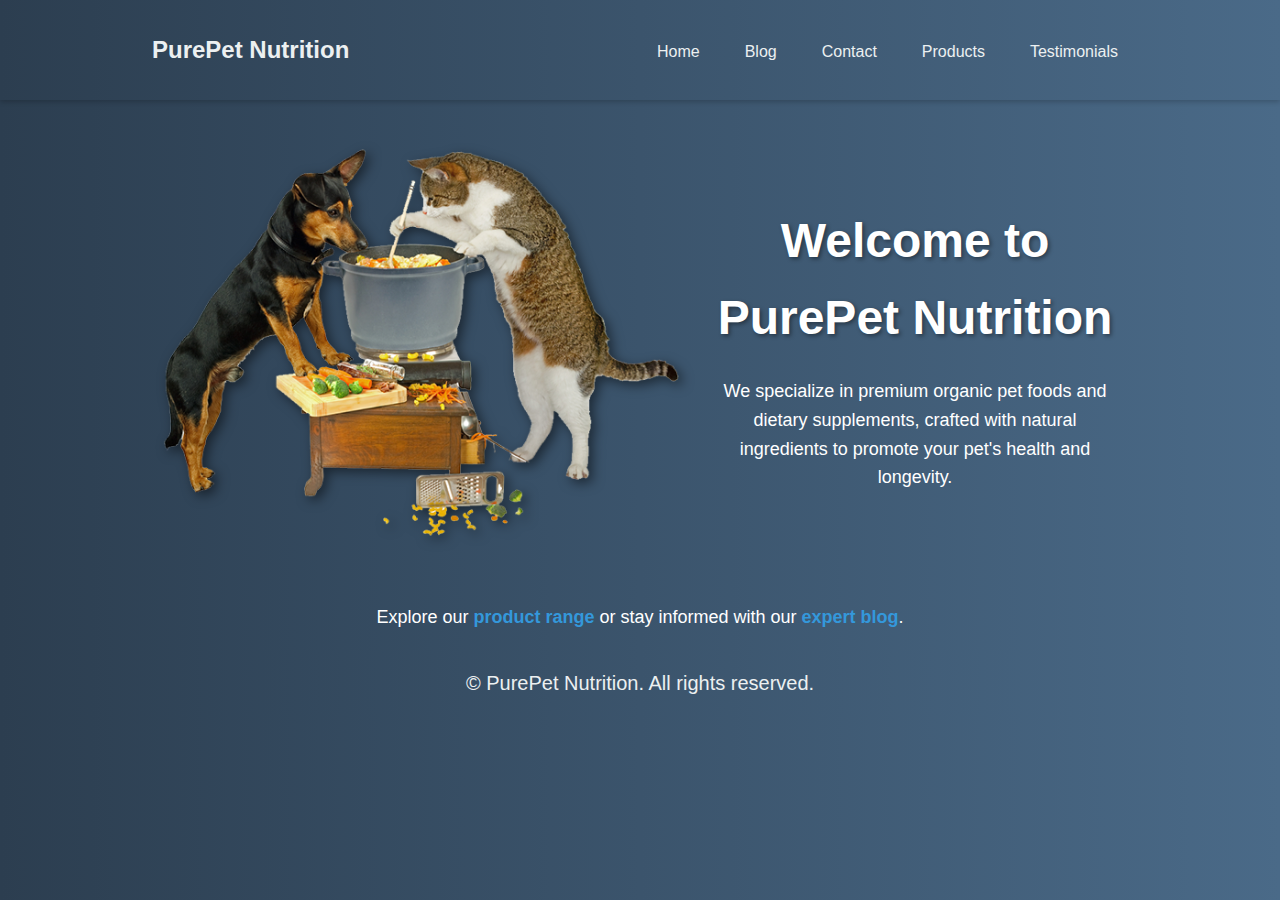
<file: index.html>
<!DOCTYPE html>
<html lang="en">
  <head>
    <meta charset="UTF-8" />
    <meta name="viewport" content="width=device-width, initial-scale=1.0" />
    <title>PurePet Nutrition - Home</title>
    <link rel="stylesheet" href="styles.css" />
  </head>
  <body>
    <header>
      <div class="navbar">
        <a class="logo" href="./index.html">PurePet Nutrition</a>
        <nav>
          <ul>
            <li><a href="/">Home</a></li>
            <li><a href="./pages/Blog.html">Blog</a></li>
            <li><a href="./pages/Contact.html">Contact</a></li>
            <li><a href="./pages/Products.html">Products</a></li>
            <li><a href="./pages/Testimonials.html">Testimonials</a></li>
          </ul>
        </nav>
        <div id="hamburger" onclick="toggleNavMenu()">
          <svg
            xmlns="http://www.w3.org/2000/svg"
            fill="none"
            viewBox="0 0 24 24"
            stroke-width="1.5"
            stroke="currentColor"
            class="size-6"
          >
            <path
              stroke-linecap="round"
              stroke-linejoin="round"
              d="M3.75 6.75h16.5M3.75 12h16.5m-16.5 5.25h16.5"
            />
          </svg>
        </div>
      </div>
    </header>

    <div id="menuBox" style="display: none">
      <div class="closeBtnContainer">
        <svg
          xmlns="http://www.w3.org/2000/svg"
          fill="none"
          viewBox="0 0 24 24"
          stroke-width="1.5"
          stroke="currentColor"
          class="closeBtn"
          height="30px"
          onclick="toggleNavMenu()"
        >
          <path
            stroke-linecap="round"
            stroke-linejoin="round"
            d="M6 18 18 6M6 6l12 12"
          />
        </svg>
      </div>
      <ul>
        <li><a href="/">Home</a></li>
        <li><a href="./pages/Blog.html">Blog</a></li>
        <li><a href="./pages/Contact.html">Contact</a></li>
        <li><a href="./pages/Products.html">Products</a></li>
        <li><a href="./pages/Testimonials.html">Testimonials</a></li>
      </ul>
    </div>

    <main class="homeMain">
      <section class="homeSection">
        <img src="./public/images/main.png" alt="petImage" class="heroImage" />
        <div class="hero">
          <h1>Welcome to PurePet Nutrition</h1>
          <p>
            We specialize in premium organic pet foods and dietary supplements,
            crafted with natural ingredients to promote your pet's health and
            longevity.
          </p>
        </div>
      </section>
      <p class="description">
        Explore our <a href="./pages/Products.html">product range</a> or stay
        informed with our <a href="./pages/Blog.html">expert blog</a>.
      </p>
    </main>

    <footer>
      <p>&copy; <span></span> PurePet Nutrition. All rights reserved.</p>
    </footer>
    <script src="./script.js"></script>
  </body>
</html>
</file>
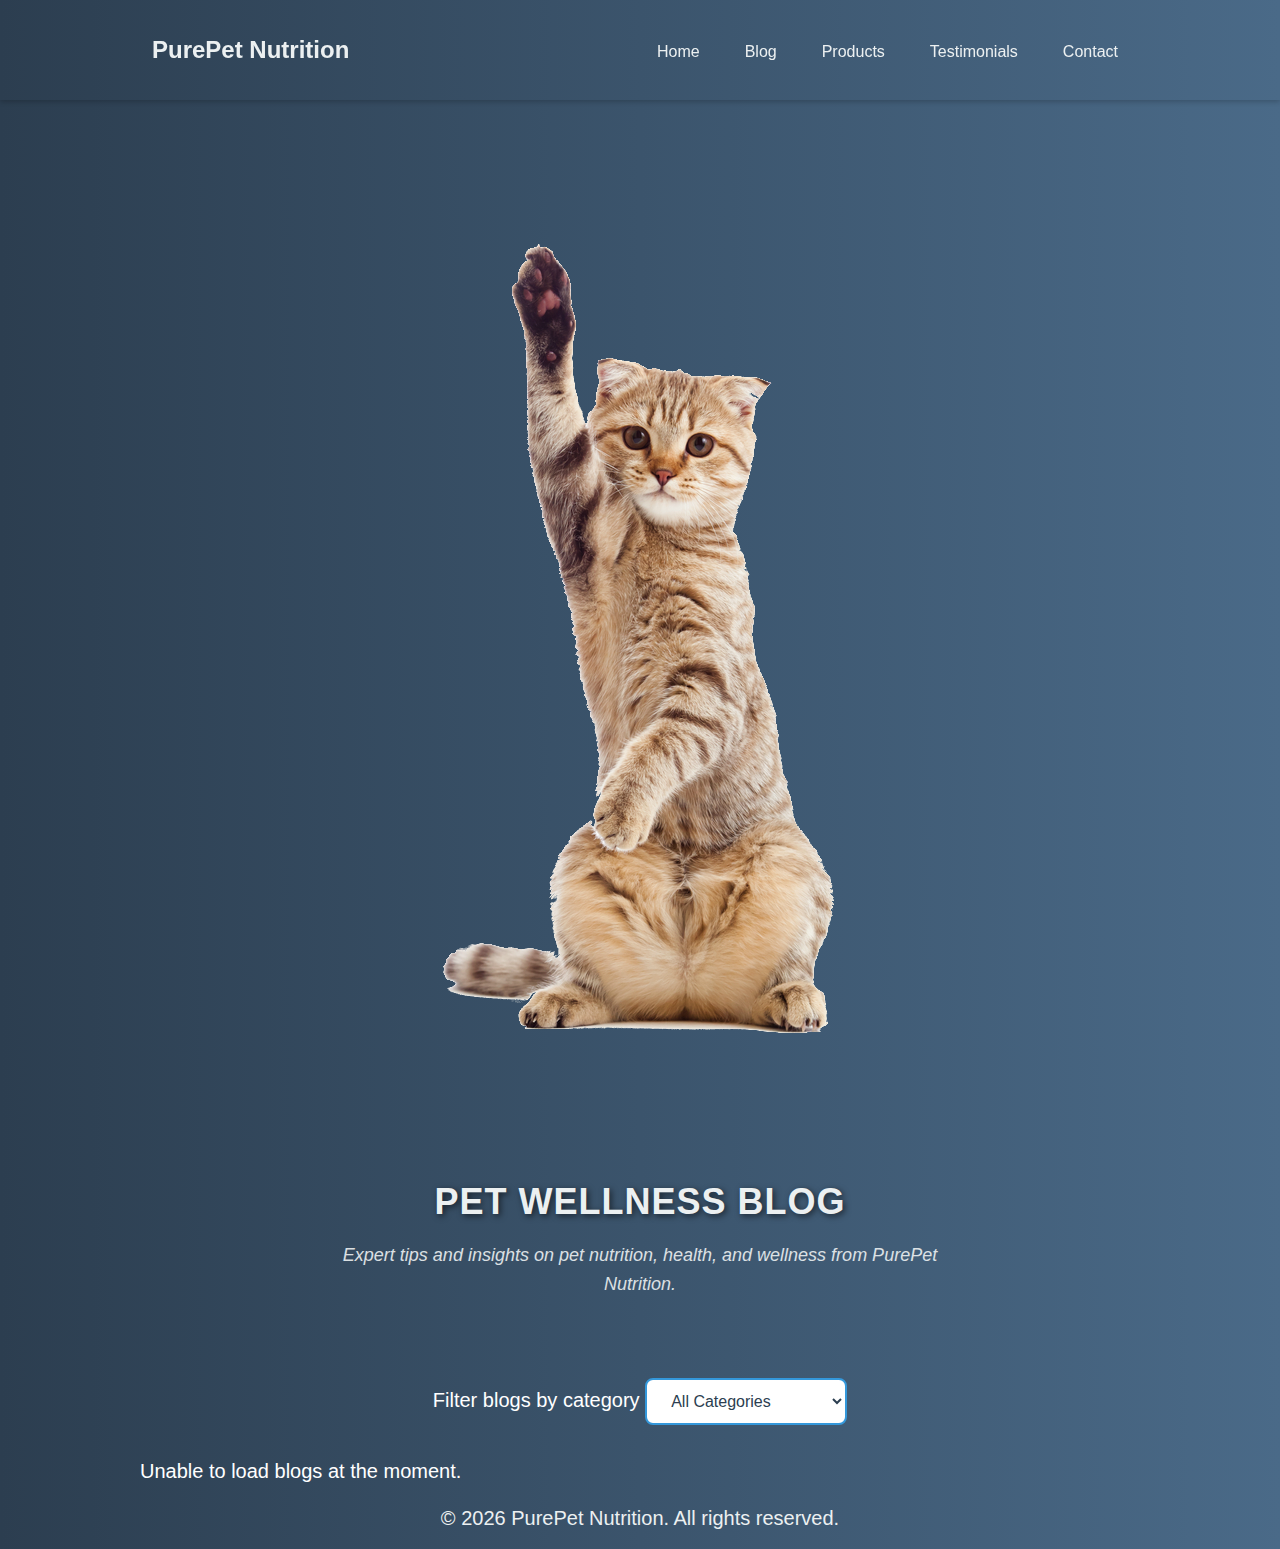
<file: pages/Blog.html>
<!DOCTYPE html>
<html lang="en">
  <head>
    <meta charset="UTF-8" />
    <meta name="viewport" content="width=device-width, initial-scale=1.0" />
    <meta
      name="description"
      content="Explore expert tips and insights on pet nutrition, health, and wellness from PurePet Nutrition’s blog."
    />
    <title>PurePet Nutrition - Blog</title>
    <link rel="stylesheet" href="../styles.css" />
  </head>
  <body>
    <header role="banner">
      <div class="navbar">
        <a class="logo" href="../index.html" aria-label="PurePet Nutrition Home"
          >PurePet Nutrition</a
        >
        <nav role="navigation" aria-label="Main navigation">
          <ul>
            <li><a href="../index.html">Home</a></li>
            <li><a href="./Blog.html" aria-current="page">Blog</a></li>
            <li><a href="./Products.html">Products</a></li>
            <li><a href="./Testimonials.html">Testimonials</a></li>
            <li><a href="./Contact.html">Contact</a></li>
          </ul>
        </nav>
        <button
          id="hamburger"
          aria-label="Toggle navigation menu"
          onclick="toggleNavMenu()"
        >
          <svg
            xmlns="http://www.w3.org/2000/svg"
            fill="none"
            viewBox="0 0 24 24"
            stroke-width="1.5"
            stroke="currentColor"
            class="size-6"
            aria-hidden="true"
          >
            <path
              stroke-linecap="round"
              stroke-linejoin="round"
              d="M3.75 6.75h16.5M3.75 12h16.5m-16.5 5.25h16.5"
            />
          </svg>
        </button>
      </div>
    </header>

    <div
      id="menuBox"
      style="display: none"
      role="dialog"
      aria-label="Mobile navigation menu"
    >
      <div class="closeBtnContainer">
        <button
          class="closeBtn"
          aria-label="Close navigation menu"
          onclick="toggleNavMenu()"
        >
          <svg
            xmlns="http://www.w3.org/2000/svg"
            fill="none"
            viewBox="0 0 24 24"
            stroke-width="1.5"
            stroke="currentColor"
            height="30px"
            aria-hidden="true"
          >
            <path
              stroke-linecap="round"
              stroke-linejoin="round"
              d="M6 18 18 6M6 6l12 12"
            />
          </svg>
        </button>
      </div>
      <ul>
        <li><a href="../index.html">Home</a></li>
        <li><a href="./Blog.html" aria-current="page">Blog</a></li>
        <li><a href="./Products.html">Products</a></li>
        <li><a href="./Testimonials.html">Testimonials</a></li>
        <li><a href="./Contact.html">Contact</a></li>
      </ul>
    </div>

    <main role="main">
      <section class="blogHeader" aria-labelledby="blog-heading">
        <img
          src="../public/images/blog-img.png"
          alt="Happy pet with PurePet Nutrition products"
          class="blogImg"
        />
        <h1 id="blog-heading">Pet Wellness Blog</h1>
        <p>
          Expert tips and insights on pet nutrition, health, and wellness from
          PurePet Nutrition.
        </p>
      </section>
      <section class="blogFilter" aria-label="Filter blogs by category">
        <label for="blogFilter" class="sr-only">Filter blogs by category</label>
        <select id="blogFilter" onchange="filterBlogs()">
          <option value="all">All Categories</option>
          <option value="Pet Nutrition">Pet Nutrition</option>
          <option value="Ingredient Spotlight">Ingredient Spotlight</option>
          <option value="Health & Wellness">Health & Wellness</option>
          <option value="Feeding Guide">Feeding Guide</option>
          <option value="Behind the Brand">Behind the Brand</option>
        </select>
      </section>
      <section
        id="blogsContainer"
        class="cardContainer"
        aria-label="Blog posts"
      ></section>
    </main>

    <footer role="contentinfo">
      <p>
        &copy; <span id="currentYear"></span> PurePet Nutrition. All rights
        reserved.
      </p>
    </footer>

    <script src="../script.js"></script>
  </body>
</html>
</file>
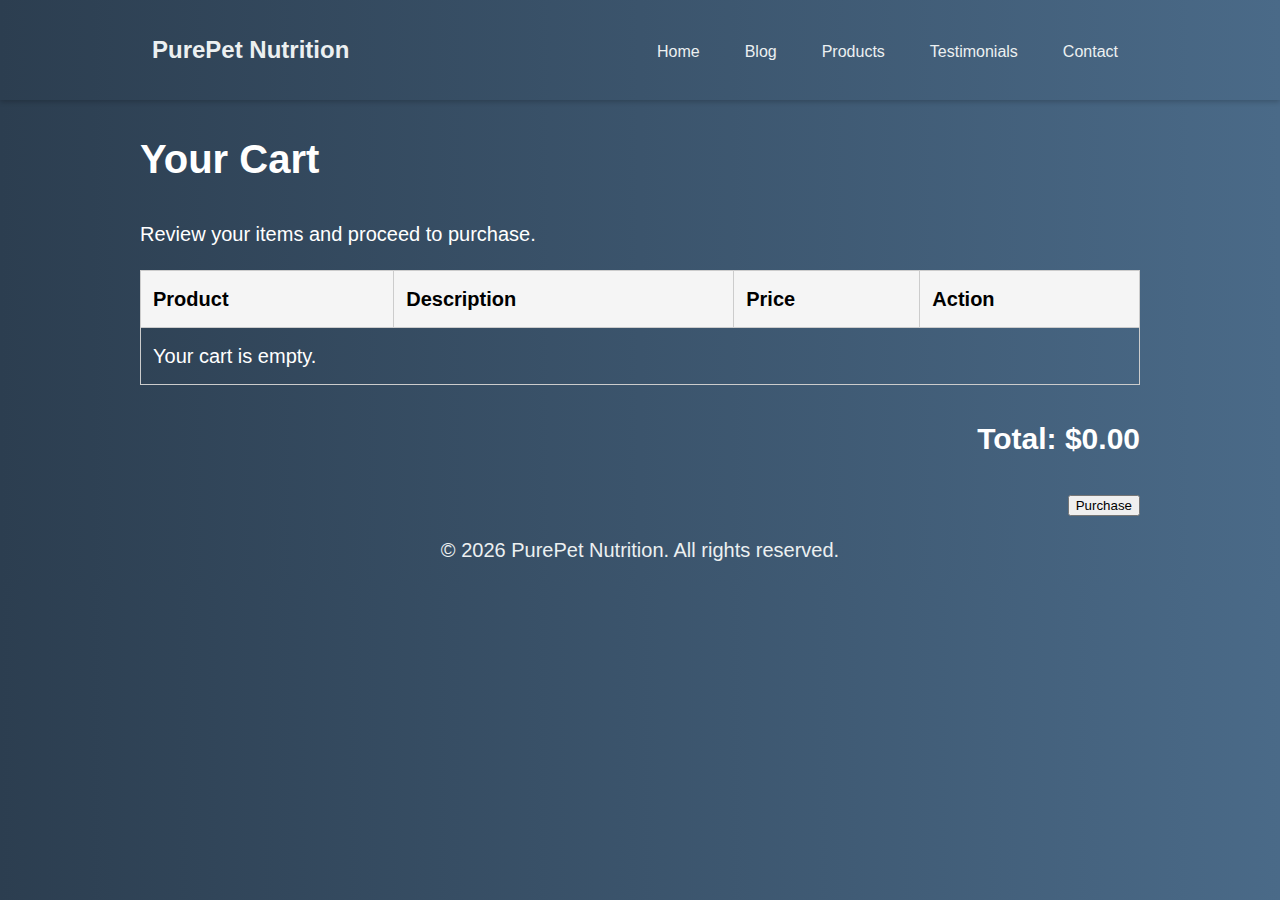
<file: pages/Cart.html>
<!DOCTYPE html>
<html lang="en">
  <head>
    <meta charset="UTF-8" />
    <meta name="viewport" content="width=device-width, initial-scale=1.0" />
    <title>PurePet Nutrition - Cart</title>
    <link rel="stylesheet" href="../styles.css" />
  </head>
  <body>
    <header role="banner">
      <div class="navbar">
        <a class="logo" href="../index.html" aria-label="PurePet Nutrition Home"
          >PurePet Nutrition</a
        >
        <nav role="navigation" aria-label="Main navigation">
          <ul>
            <li><a href="../index.html">Home</a></li>
            <li><a href="./Blog.html">Blog</a></li>
            <li><a href="./Products.html">Products</a></li>
            <li><a href="./Testimonials.html">Testimonials</a></li>
            <li><a href="./Contact.html">Contact</a></li>
          </ul>
        </nav>
      </div>
    </header>

    <main role="main">
      <section class="cartHeader">
        <h1>Your Cart</h1>
        <p>Review your items and proceed to purchase.</p>
      </section>

      <section id="cartItems" aria-label="Cart items">
        <table class="cartTable">
          <thead>
            <tr>
              <th>Product</th>
              <th>Description</th>
              <th>Price</th>
              <th>Action</th>
            </tr>
          </thead>
          <tbody id="cartTableBody"></tbody>
        </table>
      </section>

      <section class="cartSummary">
        <h2>Total: $<span id="cartTotal">0.00</span></h2>
        <button id="purchaseBtn">Purchase</button>
      </section>
    </main>

    <footer role="contentinfo">
      <p>
        &copy; <span id="year"></span> PurePet Nutrition. All rights reserved.
      </p>
    </footer>

    <script src="../scripts/cartScript.js"></script>
  </body>
</html>
</file>
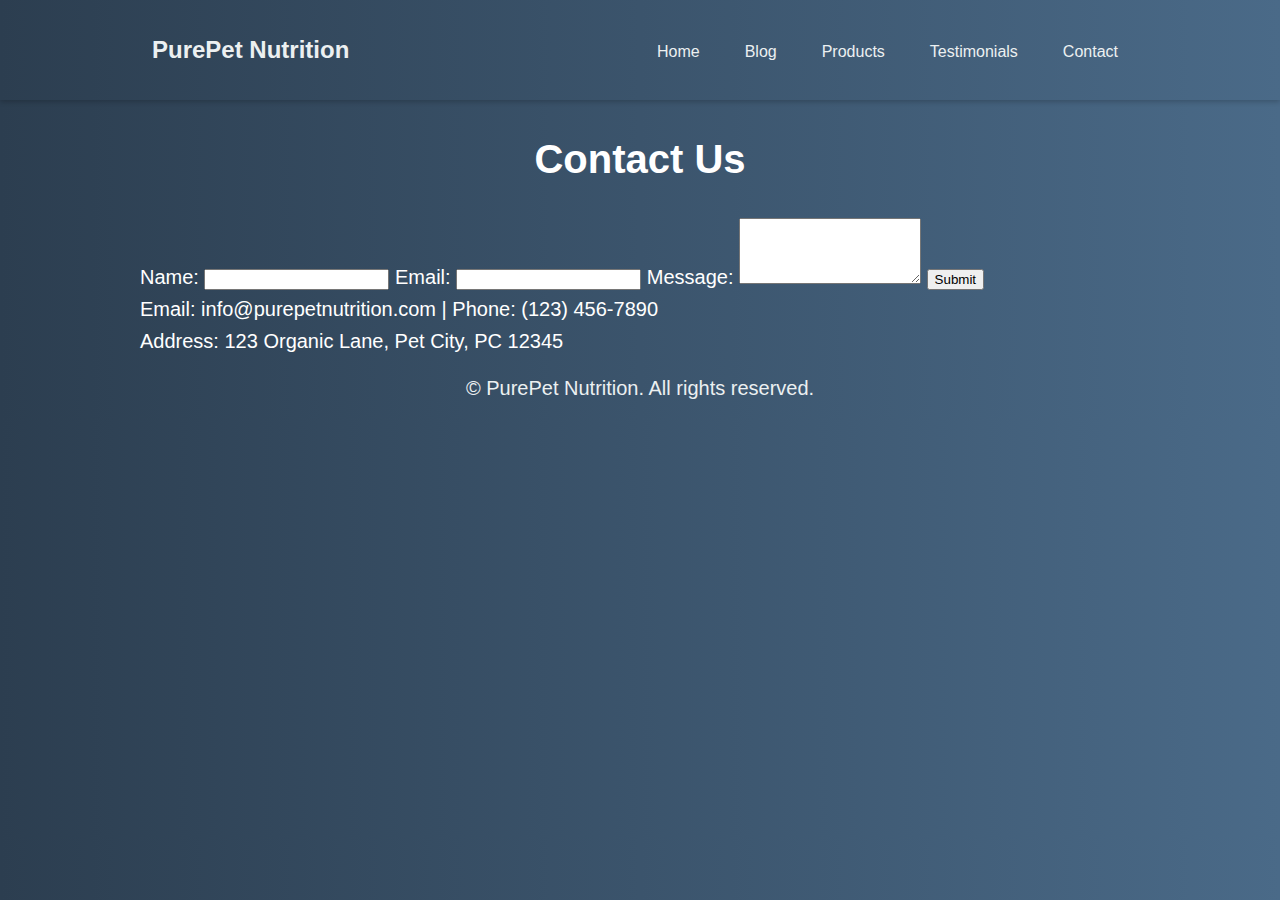
<file: pages/Contact.html>
<!DOCTYPE html>
<html lang="en">
  <head>
    <meta charset="UTF-8" />
    <meta name="viewport" content="width=device-width, initial-scale=1.0" />
    <title>PurePet Nutrition - Contact</title>
    <link rel="stylesheet" href="../styles.css" />
  </head>
  <body>
    <header>
      <div class="navbar">
        <a class="logo" href="../index.html">PurePet Nutrition</a>
        <nav>
          <ul>
           
        <li><a href="../index.html">Home</a></li>
        <li><a href="/">Blog</a></li>
        <li><a href="./Products.html">Products</a></li>
        <li><a href="./Testimonials.html">Testimonials</a></li>
        <li><a href="./Contact.html">Contact</a></li>
        </nav>
        <div id="hamburger" onclick="toggleNavMenu()">
          <svg
            xmlns="http://www.w3.org/2000/svg"
            fill="none"
            viewBox="0 0 24 24"
            stroke-width="1.5"
            stroke="currentColor"
            class="size-6"
          >
            <path
              stroke-linecap="round"
              stroke-linejoin="round"
              d="M3.75 6.75h16.5M3.75 12h16.5m-16.5 5.25h16.5"
            />
          </svg>
        </div>
      </div>
    </header>

    <div id="menuBox" style="display: none">
      <div class="closeBtnContainer">
        <svg
          xmlns="http://www.w3.org/2000/svg"
          fill="none"
          viewBox="0 0 24 24"
          stroke-width="1.5"
          stroke="currentColor"
          class="closeBtn"
          height="30px"
          onclick="toggleNavMenu()"
        >
          <path
            stroke-linecap="round"
            stroke-linejoin="round"
            d="M6 18 18 6M6 6l12 12"
          />
        </svg>
      </div>
      <ul>
        <li><a href="../index.html">Home</a></li>
        <li><a href="/">Blog</a></li>
        <li><a href="./Products.html">Products</a></li>
        <li><a href="./Testimonials.html">Testimonials</a></li>
        <li><a href="./Contact.html">Contact</a></li>
      </ul>
    </div>

    <main>
      <section class="content">
        <h1 style="text-align: center;">Contact Us</h1>
        <form>
          <label for="name">Name:</label>
          <input type="text" id="name" name="name" required />
          <label for="email">Email:</label>
          <input type="email" id="email" name="email" required />
          <label for="message">Message:</label>
          <textarea id="message" name="message" rows="4" required></textarea
          >
          <button type="submit">Submit</button>
        </form>
        <p>Email: info@purepetnutrition.com | Phone: (123) 456-7890</p>
        <p style="margin: 0;">Address: 123 Organic Lane, Pet City, PC 12345</p>
      </section>
    </main>

    <footer>
      <p>
        &copy; <span id="year"></span> PurePet Nutrition. All rights reserved.
      </p>
    </footer>

    <script src="../script.js"></script>
  </body>
</html>
</file>
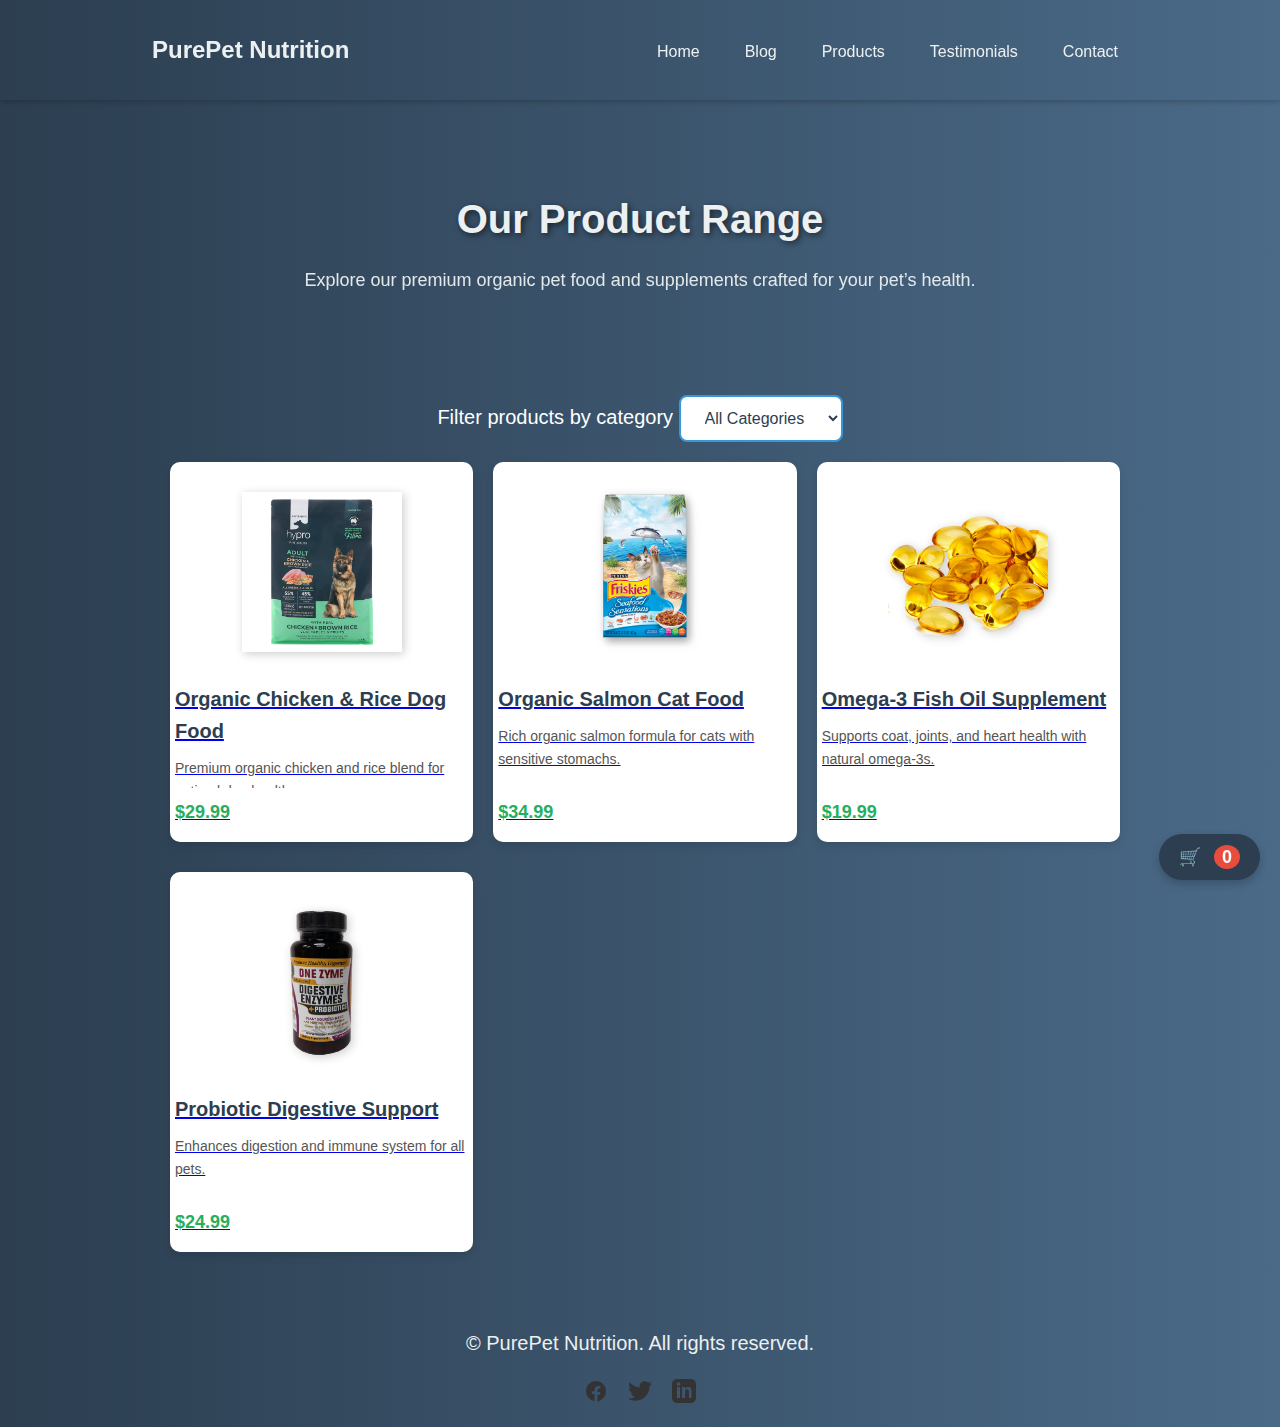
<file: pages/Products.html>
<!DOCTYPE html>
<html lang="en">
  <head>
    <meta charset="UTF-8" />
    <meta name="viewport" content="width=device-width, initial-scale=1.0" />
    <meta
      name="description"
      content="Discover our premium organic pet food and supplements at PurePet Nutrition."
    />
    <title>PurePet Nutrition - Products</title>
    <link rel="stylesheet" href="../styles.css" />
  </head>
  <body>
    <header role="banner">
      <div class="navbar">
        <a class="logo" href="../index.html" aria-label="PurePet Nutrition Home"
          >PurePet Nutrition</a
        >
        <nav role="navigation" aria-label="Main navigation">
          <ul>
            <li><a href="../index.html">Home</a></li>
            <li><a href="./Blog.html">Blog</a></li>
            <li><a href="./Products.html" aria-current="page">Products</a></li>
            <li><a href="./Testimonials.html">Testimonials</a></li>
            <li><a href="./Contact.html">Contact</a></li>
          </ul>
        </nav>
        <button
          id="hamburger"
          aria-label="Toggle navigation menu"
          onclick="toggleNavMenu()"
        >
          <svg
            xmlns="http://www.w3.org/2000/svg"
            fill="none"
            viewBox="0 0 24 24"
            stroke-width="1.5"
            stroke="currentColor"
            class="size-6"
            aria-hidden="true"
          >
            <path
              stroke-linecap="round"
              stroke-linejoin="round"
              d="M3.75 6.75h16.5M3.75 12h16.5m-16.5 5.25h16.5"
            />
          </svg>
        </button>
      </div>
    </header>

    <div
      id="menuBox"
      style="display: none"
      role="dialog"
      aria-label="Mobile navigation menu"
    >
      <div class="closeBtnContainer">
        <button
          class="closeBtn"
          aria-label="Close navigation menu"
          onclick="toggleNavMenu()"
        >
          <svg
            xmlns="http://www.w3.org/2000/svg"
            fill="none"
            viewBox="0 0 24 24"
            stroke-width="1.5"
            stroke="currentColor"
            height="30px"
            aria-hidden="true"
          >
            <path
              stroke-linecap="round"
              stroke-linejoin="round"
              d="M6 18 18 6M6 6l12 12"
            />
          </svg>
        </button>
      </div>
      <ul>
        <li><a href="../index.html">Home</a></li>
        <li><a href="./Blog.html">Blog</a></li>
        <li><a href="./Products.html" aria-current="page">Products</a></li>
        <li><a href="./Testimonials.html">Testimonials</a></li>
        <li><a href="./Contact.html">Contact</a></li>
      </ul>
    </div>

    <main role="main">
      <section class="productHeader" aria-labelledby="product-heading">
        <h1 id="product-heading">Our Product Range</h1>
        <p>
          Explore our premium organic pet food and supplements crafted for your
          pet’s health.
        </p>
      </section>

      <section class="productFilter" aria-label="Filter products by category">
        <label for="category" class="sr-only"
          >Filter products by category</label
        >
        <select id="category" onchange="filterProducts()">
          <option value="all">All Categories</option>
          <option value="food">Pet Food</option>
          <option value="supplements">Supplements</option>
          <option value="accessories">Accessories</option>
        </select>
      </section>

      <section
        id="productList"
        class="productCardContainer"
        aria-label="Product listings"
      ></section>
    </main>

    <footer role="contentinfo">
      <p>
        &copy; <span id="year"></span> PurePet Nutrition. All rights reserved.
      </p>
      <div class="social-links">
        <a href="https://facebook.com" aria-label="Facebook">
          <svg
            xmlns="http://www.w3.org/2000/svg"
            viewBox="0 0 24 24"
            width="24"
            height="24"
            fill="currentColor"
          >
            <path
              d="M12 2C6.477 2 2 6.477 2 12c0 5.013 3.653 9.162 8.438 9.95V15H7.9v-2.8h2.538V10.7c0-2.451 1.49-3.791 3.777-3.791 1.094 0 2.238.195 2.238.195v2.46h-1.26c-1.243 0-1.63.771-1.63 1.563v1.875h2.771l-.443 2.8h-2.328v6.95C18.347 21.162 22 17.013 22 12c0-5.523-4.477-10-10-10z"
            />
          </svg>
        </a>
        <a href="https://twitter.com" aria-label="Twitter">
          <svg
            xmlns="http://www.w3.org/2000/svg"
            viewBox="0 0 24 24"
            width="24"
            height="24"
            fill="currentColor"
          >
            <path
              d="M23.954 4.569c-.885.389-1.83.654-2.825.775 1.014-.611 1.794-1.574 2.163-2.723-.951.555-2.005.959-3.127 1.184-.896-.959-2.173-1.559-3.591-1.559-2.717 0-4.92 2.203-4.92 4.917 0 .39.045.765.127 1.124C7.691 8.094 4.066 6.13 1.64 3.161c-.427.722-.666 1.561-.666 2.475 0 1.71.87 3.213 2.188 4.096-.807-.026-1.566-.248-2.228-.616v.061c0 2.385 1.693 4.374 3.946 4.827-.413.111-.849.171-1.296.171-.314 0-.615-.03-.916-.086.631 1.953 2.445 3.377 4.604 3.417-1.68 1.319-3.809 2.105-6.102 2.105-.396 0-.785-.023-1.168-.067 2.167 1.394 4.733 2.205 7.497 2.205 8.993 0 13.907-7.46 13.907-13.906 0-.211-.005-.42-.014-.629.958-.688 1.793-1.549 2.459-2.526z"
            />
          </svg>
        </a>
        <a href="https://linkedin.com/" aria-label="LinkedIn">
          <svg
            xmlns="http://www.w3.org/2000/svg"
            viewBox="0 0 24 24"
            width="24"
            height="24"
            fill="currentColor"
          >
            <path
              d="M19 0h-14c-2.761 0-5 2.239-5 5v14c0 2.761 2.239 5 5 5h14c2.762 0 5-2.239 5-5v-14c0-2.761-2.238-5-5-5zm-11 19h-3v-11h3v11zm-1.5-12.268c-.966 0-1.75-.79-1.75-1.764s.784-1.764 1.75-1.764 1.75.79 1.75 1.764-.783 1.764-1.75 1.764zm13.5 12.268h-3v-5.604c0-1.337-.012-3.05-1.864-3.05-1.865 0-2.134 1.454-2.134 2.962v5.692h-3v-11h2.879v1.548h.041c.398-.753 1.369-1.544 2.879-1.544 3.128 0 3.697 2.052 3.697 4.723v6.273z"
            />
          </svg>
        </a>
      </div>
    </footer>

    <!-- 🛒 Floating Cart Button -->
    <button id="cartButton" aria-label="View cart">
      🛒 <span id="cartCount">0</span>
    </button>

    <script src="../script.js"></script>
    <script src="../scripts/productsScript.js"></script>
  </body>
</html>
</file>
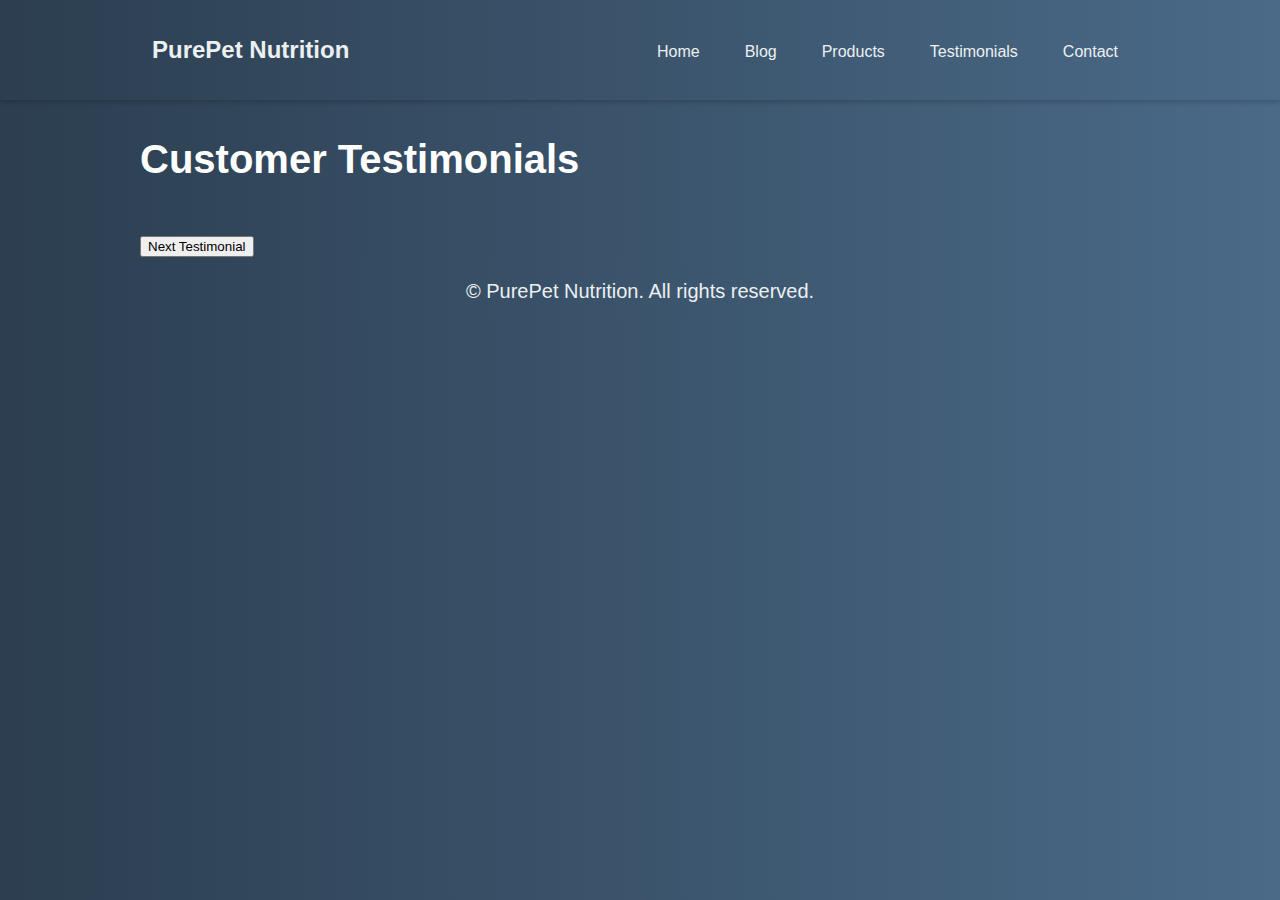
<file: pages/Testimonials.html>
<!DOCTYPE html>
<html lang="en">
  <head>
    <meta charset="UTF-8" />
    <meta name="viewport" content="width=device-width, initial-scale=1.0" />
    <title>PurePet Nutrition - Testimonials</title>
    <link rel="stylesheet" href="../styles.css" />
  </head>
  <body>
    <header>
      <div class="navbar">
        <a class="logo" href="../index.html">PurePet Nutrition</a>
        <nav>
          <ul>
           
        <li><a href="../index.html">Home</a></li>
        <li><a href="/">Blog</a></li>
        <li><a href="./Products.html">Products</a></li>
        <li><a href="./Testimonials.html">Testimonials</a></li>
        <li><a href="./Contact.html">Contact</a></li>
        </nav>
        <div id="hamburger" onclick="toggleNavMenu()">
          <svg
            xmlns="http://www.w3.org/2000/svg"
            fill="none"
            viewBox="0 0 24 24"
            stroke-width="1.5"
            stroke="currentColor"
            class="size-6"
          >
            <path
              stroke-linecap="round"
              stroke-linejoin="round"
              d="M3.75 6.75h16.5M3.75 12h16.5m-16.5 5.25h16.5"
            />
          </svg>
        </div>
      </div>
    </header>

    <div id="menuBox" style="display: none">
      <div class="closeBtnContainer">
        <svg
          xmlns="http://www.w3.org/2000/svg"
          fill="none"
          viewBox="0 0 24 24"
          stroke-width="1.5"
          stroke="currentColor"
          class="closeBtn"
          height="30px"
          onclick="toggleNavMenu()"
        >
          <path
            stroke-linecap="round"
            stroke-linejoin="round"
            d="M6 18 18 6M6 6l12 12"
          />
        </svg>
      </div>
      <ul>
        <li><a href="../index.html">Home</a></li>
        <li><a href="/">Blog</a></li>
        <li><a href="./Products.html">Products</a></li>
        <li><a href="./Testimonials.html">Testimonials</a></li>
        <li><a href="./Contact.html">Contact</a></li>
      </ul>
    </div>

    <main>
      <section class="content">
        <h1>Customer Testimonials</h1>
        <div class="testimonial-container" id="testimonial-container">
          <p class="testimonial">
            "My dog’s health improved with PurePet food!" - Jane D.
          </p>
          <p class="testimonial">
            "Excellent supplements for my cat’s coat!" - Mark T.
          </p>
          <p class="testimonial">
            "Highly reliable for pet care needs." - Sarah L.
          </p>
        </div>
        <button onclick="nextTestimonial()">Next Testimonial</button>
      </section>
    </main>

    <footer>
      <p>
        &copy; <span id="year"></span> PurePet Nutrition. All rights reserved.
      </p>
    </footer>

    <script src="../script.js"></script>
  </body>
</html>
</file>
<file: styles.css>
/* General Styles */
body {
  font-family: 'Arial', sans-serif;
  font-size: 20px;
  margin: 0;
  padding: 0;
  line-height: 1.6;
  color: white;
  background: linear-gradient(90deg, #2c3e50, #4a6a88);
}

p {
  margin: 0;
  padding: 0;
}

header {
  background: linear-gradient(90deg, #2c3e50, #4a6a88);
  color: #ecf0f1;
  padding: 15px 30px;
  display: flex;
  justify-content: center;
  align-items: center;
  position: sticky;
  top: 0;
  z-index: 100;
  box-shadow: 0 2px 5px rgba(0, 0, 0, 0.2);
  height: 70px;
}

.navbar {
  width: 80%;
  display: flex;
  justify-content: space-between;
  align-items: center;
}

.logo {
  font-size: 24px;
  font-weight: bold;
  text-decoration: none;
  color: #ecf0f1;
  transition: transform 0.3s ease;
}

.logo:hover {
  transform: scale(1.05);
}

nav ul {
  list-style: none;
  display: flex;
  gap: 25px;
  margin: 0;
  padding: 0;
}

nav ul li a {
  color: #ecf0f1;
  text-decoration: none;
  font-size: 16px;
  padding: 0 10px;
  transition: color 0.3s ease, transform 0.3s ease;
}

nav ul li a:hover {
  color: #3498db;
  transform: translateY(-2px);
}

#hamburger {
  display: none;
  cursor: pointer;
  height: 40px;
}

#menuBox {
  background: #fff;
  color: #333;
  position: fixed;
  height: 100vh;
  width: 70%;
  top: 0;
  right: 0;
  z-index: 999;
  box-shadow: -5px 0 10px rgba(0, 0, 0, 0.3);
  transition: transform 0.3s ease;
}

#menuBox ul {
  display: flex;
  flex-direction: column;
  justify-content: center;
  align-items: center;
  height: 80%;
}

#menuBox ul li {
  list-style: none;
  padding: 15px;
}

#menuBox ul li a {
  text-decoration: none;
  color: #333;
  font-size: 24px;
  transition: color 0.3s ease;
}

#menuBox ul li a:hover {
  color: #3498db;
}

.closeBtnContainer {
  display: flex;
  justify-content: end;
  margin: 20px 20px 0 0;
}

.closeBtn {
  cursor: pointer;
}

main {
  max-width: 1000px;
  margin: 0 auto;
  padding: 0 20px;
}

/* Home Page */
.homeMain {
  max-height: calc(100vh - 70px);
  display: flex;
  flex-direction: column;
  align-items: center;
}

.homeSection {
  display: flex;
  align-items: center;
  justify-content: center;
  width: 100%;
  padding: 40px 0;
}

.hero {
  flex: 1;
  padding: 20px;
  text-align: center;
  color: #fff;
}

.hero h1 {
  font-size: 48px;
  margin-bottom: 20px;
  text-shadow: 2px 2px 4px rgba(0, 0, 0, 0.4);
}

.hero p {
  font-size: 18px;
  max-width: 500px;
  margin: 0 auto 20px;
}

.cta-button {
  display: inline-block;
  padding: 12px 24px;
  background-color: #3498db;
  color: #fff;
  text-decoration: none;
  border-radius: 8px;
  transition: background-color 0.3s ease, transform 0.3s ease;
}

.cta-button:hover {
  background-color: #2980b9;
  transform: scale(1.1);
}

.hero-image-container {
  flex: 1;
  padding: 20px;
  display: flex;
  justify-content: center;
}

.heroImage {
  width: 100%;
  max-width: 550px;
  height: auto;
  border-radius: 10px;
  filter: drop-shadow(4px 4px 6px rgba(0, 0, 0, 0.5));
  transition: transform 0.3s ease, opacity 0.3s ease;
}

.heroImage:hover {
  transform: scale(1.05);
  opacity: 0.9;
}

.description {
  text-align: center;
  font-size: 18px;
  margin: 20px 0;
}

.description a {
  color: #3498db;
  text-decoration: none;
  font-weight: bold;
}

.description a:hover {
  text-decoration: underline;
}

/* Gallery */
.gallerySection {
  width: 80%;
  margin: 40px auto;
  text-align: center;
}

.gallerySection h2 {
  font-size: 32px;
  color: white;
  margin-bottom: 10px;
}

.gallerySection p {
  font-size: 18px;
  margin-bottom: 20px;
}

.gallery {
  display: grid;
  grid-template-columns: repeat(auto-fit, minmax(200px, 1fr));
  gap: 20px;
}

.gallery-item {
  position: relative;
}

.thumbnail {
  width: 100%;
  height: 300px;
  object-fit: contain;
  border-radius: 8px;
  cursor: pointer;
  transition: transform 0.3s ease, opacity 0.3s ease, filter 0.3s ease;
  filter: drop-shadow(4px 4px 8px rgba(0, 0, 0, 0.3));
}

.thumbnail:hover {
  transform: scale(1.05);
  opacity: 0.9;
  filter: drop-shadow(6px 6px 12px rgba(0, 0, 0, 0.5));
}

figcaption {
  font-size: 16px;
  margin-top: 5px;
}

.enlarged-image-container {
  position: fixed;
  top: 0;
  left: 0;
  width: 100%;
  height: 100%;
  background: rgba(0, 0, 0, 0.8);
  display: flex;
  justify-content: center;
  align-items: center;
  z-index: 1000;
}

#enlargedImage {
  max-width: 90%;
  max-height: 80%;
  border-radius: 10px;
  box-shadow: 0 4px 10px rgba(0, 0, 0, 0.5);
}

.close-enlarged {
  position: absolute;
  top: 20px;
  right: 20px;
  background: none;
  border: none;
  cursor: pointer;
  color: #fff;
}

/* Blog Page */
.blogHeader {
  text-align: center;
  padding: 40px 0;
  color: #ecf0f1;
}

.blogHeader h1 {
  font-size: 36px;
  margin-bottom: 10px;
  font-weight: 700;
  text-transform: uppercase;
  letter-spacing: 1px;
  text-shadow: 2px 2px 6px rgba(0, 0, 0, 0.6);
}

.blogHeader p {
  font-size: 18px;
  max-width: 600px;
  margin: 0 auto 20px;
  font-style: italic;
  opacity: 0.9;
}

.blogFilter {
  text-align: center;
  margin-bottom: 30px;
}

.blogFilter select {
  margin-top: 20px;
  padding: 12px 20px;
  font-size: 16px;
  border: 2px solid #3498db;
  border-radius: 8px;
  background-color: #fff;
  color: #2c3e50;
  cursor: pointer;
  transition: border-color 0.3s ease, box-shadow 0.3s ease;
}

.blogFilter select:focus {
  outline: none;
  border-color: #2980b9;
  box-shadow: 0 0 8px rgba(52, 152, 219, 0.6);
}

.blogCardContainer {
  display: grid;
  gap: 1rem;
  grid-template-columns: repeat(3, 280px);
  padding: 20px;
}
.blogCardContainer a{
  text-decoration: none;
  
}
.blogCard {
  background-color: #fff;
  border-radius: 12px;
  padding: 16px;
  box-shadow: 0 4px 8px rgba(0,0,0,0.1);
  display: flex;
  flex-direction: column;
  justify-content: space-between;
  height: 250px;
}

.blogCard h2 {
  margin: 0 0 10px 0;
  font-size: 1.2rem;
  color: black;
}

.badge {
  display: inline-block;
  background-color: #6aa84f;
  color: white;
  padding: 4px 8px;
  border-radius: 8px;
  font-size: 0.8rem;
  margin-bottom: 10px;
  text-transform: uppercase;
}

.blogCard p {
  margin: 0 0 10px 0;
  flex-grow: 1;
  color: black;
  font-size: 16px;
}

.blogMeta {
  font-size: 0.8rem;
  color: #555;
}

.blogCard:hover {
  transform: translateY(-5px);
  box-shadow: 0 6px 20px rgba(0, 0, 0, 0.2);
}

.badge:hover {
  background-color: #219653;
}

.cardContainer a {
  text-decoration: none;
  color: black;
}

/* Products Page */
.productHeader {
  text-align: center;
  padding: 60px 20px;
  color: #ecf0f1;
}

.productHeader h1 {
  font-size: 40px;
  margin-bottom: 15px;
  font-weight: 700;
  text-shadow: 2px 2px 6px rgba(0, 0, 0, 0.6);
}

.productHeader p {
  font-size: 18px;
  max-width: 700px;
  margin: 0 auto;
  opacity: 0.95;
}

.productFilter {
  text-align: center;
  margin: 40px 0 20px;
}

.productFilter select {
  padding: 12px 20px;
  font-size: 16px;
  border: 2px solid #3498db;
  border-radius: 8px;
  background-color: #fff;
  color: #2c3e50;
  cursor: pointer;
  transition: border-color 0.3s ease, box-shadow 0.3s ease;
}

.productFilter select:focus {
  outline: none;
  border-color: #2980b9;
  box-shadow: 0 0 8px rgba(52, 152, 219, 0.6);
}

.productCardContainer {
  display: grid;
  height: auto;
  grid-template-columns: repeat(auto-fit, minmax(250px, 1fr));
  gap: 30px;
  padding: 0 30px;
  margin-bottom: 60px;
  align-items: start;
}

.productCard {
  display: flex;
  flex-direction: column;
  justify-content: space-between;
  height: 350px;
  border-radius: 15px;
  padding: 20px;
  background-color: #fff;
  box-shadow: 0 4px 15px rgba(0, 0, 0, 0.08);
  transition: transform 0.3s ease, box-shadow 0.3s ease;
}

.productCard:hover {
  transform: translateY(-5px);
  box-shadow: 0 8px 25px rgba(0, 0, 0, 0.15);
}

.productCard {
  width: 100%;
  background: #fff;
  border-radius: 10px;
  padding: 15px 5px;
  box-shadow: 0 4px 8px rgba(0,0,0,0.1);
  display: flex;
  flex-direction: column;
  align-items: space-between;
}

.productCard img {
  width: 100%;
  height: 160px;          
  object-fit: contain;
  border-radius: 10px;
  margin: 15px 0;
  filter: drop-shadow(2px 2px 5px rgba(0, 0, 0, 0.2));
}


.productCard h2 {
  font-size: 20px;
  margin-bottom: 10px;
  color: #2c3e50;
  font-weight: 600;
}

.productCard p {
  font-size: 14px;
  color: #555;
  flex-grow: 1;
  margin-bottom: 10px;
  overflow: hidden;
  text-overflow: ellipsis;
  display: -webkit-box;
  -webkit-line-clamp: 3;
  -webkit-box-orient: vertical;
}

.productCard .price {
  font-size: 18px;
  color: #27ae60;
  font-weight: 600;
  margin-top: auto;
}

/* Testimonials */
.testimonialHeader {
  text-align: center;
  padding: 40px 0;
  color: #ecf0f1;
}

.testimonialHeader h1 {
  font-size: 36px;
  margin-bottom: 10px;
  font-weight: 700;
  text-shadow: 2px 2px 6px rgba(0, 0, 0, 0.6);
}

.testimonialHeader p {
  font-size: 18px;
  max-width: 600px;
  margin: 0 auto 20px;
  opacity: 0.9;
}

.testimonialImg {
  width: auto;
  height: 300px;
  border-radius: 15px;
  filter: drop-shadow(4px 4px 10px rgba(0, 0, 0, 0.4));
  transition: transform 0.3s ease;
}

.testimonialImg:hover {
  transform: scale(1.02);
}

.testimonialContent {
  text-align: center;
  padding: 20px;
  max-width: 1200px;
  margin: 0 auto;
}

.testimonial-container {
  margin-bottom: 10px;
  height: auto;
  position: relative;
  overflow: hidden;
}

.testimonial {
  display: none;
  font-size: 18px;
  color: #333;
  padding: 20px;
  background-color: #f9f9f9;
  border-radius: 10px;
  box-shadow: 0 4px 15px rgba(0, 0, 0, 0.1);
  max-width: 600px;
  margin: 0 auto;
  animation: fadeIn 0.5s ease-in;
}

.testimonial.active {
  display: block;
}

.next-btn {
  padding: 12px 25px;
  font-size: 16px;
  background-color: #3498db;
  color: #fff;
  border: none;
  border-radius: 8px;
  cursor: pointer;
  transition: background-color 0.3s ease, transform 0.3s ease;
}

.next-btn:hover {
  background-color: #2980b9;
  transform: translateY(-2px);
}

@keyframes fadeIn {
  from { opacity: 0; }
  to { opacity: 1; }
}

/* Contact Page */
.contactHeader {
  text-align: center;
  padding: 40px 0;
  color: #ecf0f1;
}

.contactHeader h1 {
  font-size: 36px;
  margin-bottom: 10px;
  font-weight: 700;
  text-shadow: 2px 2px 6px rgba(0, 0, 0, 0.6);
}

.contactHeader p {
  font-size: 18px;
  max-width: 600px;
  margin: 0 auto 20px;
  opacity: 0.9;
}

.contactImage {
  width: 100%;
  max-width: 900px;
  height: auto;
  border-radius: 15px;
  margin-bottom: 20px;
  filter: drop-shadow(4px 4px 10px rgba(0, 0, 0, 0.4));
  transition: transform 0.3s ease;
}

.contactImage:hover {
  transform: scale(1.02);
}

.contactForm {
  max-width: 600px;
  margin: 0 auto 40px;
  padding: 20px;
  background-color: #fff;
  border-radius: 15px;
  box-shadow: 0 4px 15px rgba(0, 0, 0, 0.1);
}

.form-group {
  margin-bottom: 15px;
}

.form-group label {
  display: block;
  font-size: 16px;
  color: #2c3e50;
  margin-bottom: 5px;
}

.form-group input,
.form-group textarea {
  width: 100%;
  padding: 10px;
  border: 1px solid #ddd;
  border-radius: 8px;
  font-size: 14px;
  transition: border-color 0.3s ease;
}

.form-group input:focus,
.form-group textarea:focus {
  outline: none;
  border-color: #3498db;
  box-shadow: 0 0 5px rgba(52, 152, 219, 0.5);
}

.form-group input.invalid,
.form-group textarea.invalid {
  border: 1px solid #d32f2f;
}

.error-message {
  color: #d32f2f;
  font-size: 12px;
  margin-top: 5px;
  display: block;
}

.form-feedback {
  margin-top: 10px;
  font-size: 14px;
}

.form-feedback.error {
  color: #d32f2f;
  display: block
}

.form-feedback.success {
  color: #2e7d32;
  display: block;
}

.submit-btn {
  padding: 12px 25px;
  font-size: 16px;
  background-color: #27ae60;
  color: #fff;
  border: none;
  border-radius: 25px;
  cursor: pointer;
  transition: background-color 0.3s ease, transform 0.3s ease;
}

.submit-btn:hover {
  background-color: #219653;
  transform: translateY(-2px);
}

.mapContainer {
  display: flex;
  justify-content: center;
  max-width: 600px;
  margin: 0 auto 40px;
  padding: 20px;
  background-color: #fff;
  border-radius: 15px;
  box-shadow: 0 4px 15px rgba(0, 0, 0, 0.1);
}

.contactDetails {
  text-align: center;
  font-size: 16px;
  margin-bottom: 20px;
}

.contactDetails a {
  color: white;
  text-decoration: none;
  transition: color 0.3s ease;
}

.contactDetails a:hover {
  color: #2980b9;
}

/* Footer */
footer {
  background: linear-gradient(90deg, #2c3e50, #4a6a88);
  color: #ecf0f1;
  text-align: center;
  padding: 15px 0;
}

.social-links {
  margin-top: 1em;
  display: flex;
  justify-content: center;
  gap: 1em;
}

.social-links a {
  color: #333;
  text-decoration: none;
}

.social-links a:hover {
  color: #007bff;
}

/* Cart */
#cartButton {
  position: fixed;
  bottom: 20px;
  right: 20px;
  background-color: #2c3e50;
  color: white;
  border: none;
  border-radius: 50px;
  padding: 12px 20px;
  font-size: 18px;
  cursor: pointer;
  z-index: 1000;
  box-shadow: 0 4px 8px rgba(0,0,0,0.2);
  transition: background-color 0.3s ease;
}

#cartButton:hover {
  background-color: #34495e;
}

#cartCount {
  background-color: #e74c3c;
  border-radius: 50%;
  padding: 2px 8px;
  margin-left: 8px;
  font-weight: bold;
}

.cartTable {
  width: 100%;
  border-collapse: collapse;
  margin-top: 20px;
}

.cartTable th,
.cartTable td {
  border: 1px solid #ccc;
  padding: 12px;
  text-align: left;
}

.cartTable th {
  background-color: #f5f5f5;
  color: black;
}

.cartTable img {
  max-width: 60px;
  height: auto;
  vertical-align: middle;
  margin-right: 10px;
}

.cartSummary {
  margin-top: 30px;
  text-align: right;
}

/* Media Queries */
@media only screen and (max-width: 1200px) {
  .homeSection {
    flex-direction: column;
  }
  .hero {
    order: 1;
  }
  .hero-image-container {
    order: 2;
  }
  .blogCardContainer {
    grid-template-columns: repeat(3, 1fr);
  }
}

@media only screen and (max-width: 992px) {
  #hamburger {
    display: flex;
  }
  nav {
    display: none;
  }
  .blogHeader h1 {
    font-size: 30px;
  }
  .blogCardContainer {
    grid-template-columns: repeat(2, 1fr);
  }
  .productHeader h1 {
    font-size: 30px;
  }
}

@media only screen and (max-width: 768px) {
  #menuBox {
    width: 100%;
  }
  .hero h1 {
    font-size: 36px;
  }
  .blogHeader {
    padding: 30px 0;
  }
  .blogHeader h1 {
    font-size: 24px;
  }
  .blogHeader p {
    font-size: 16px;
  }
  .blogCardContainer {
    grid-template-columns: 1fr;
  }
  .blogCard {
    height: auto;
  }
  .blogFilter select {
    padding: 10px 15px;
  }
  .productHeader {
    padding: 30px 0;
  }
  .productHeader h1 {
    font-size: 24px;
  }
  .productHeader p {
    font-size: 16px;
  }
  .productCard {
    height: auto;
  }
  .productFilter select {
    padding: 10px 15px;
  }
  .testimonialHeader {
    padding: 30px 0;
  }
  .testimonialHeader h1 {
    font-size: 24px;
  }
  .testimonialHeader p {
    font-size: 16px;
  }
  .testimonial {
    font-size: 16px;
    padding: 15px;
    max-width: 100%;
  }
  .next-btn {
    padding: 10px 20px;
    font-size: 14px;
  }
  .contactHeader {
    padding: 30px 0;
  }
  .contactHeader h1 {
    font-size: 24px;
  }
  .contactHeader p {
    font-size: 16px;
  }
  .contactForm {
    padding: 15px;
  }
  .form-group input,
  .form-group textarea {
    font-size: 13px;
  }
  .submit-btn {
    padding: 10px 20px;
    font-size: 14px;
  }
  .contactDetails {
    font-size: 14px;
  }
}

@media only screen and (max-width: 600px) {
  .hero h1 {
    font-size: 28px;
  }
  .hero p {
    font-size: 16px;
  }
}
</file>
